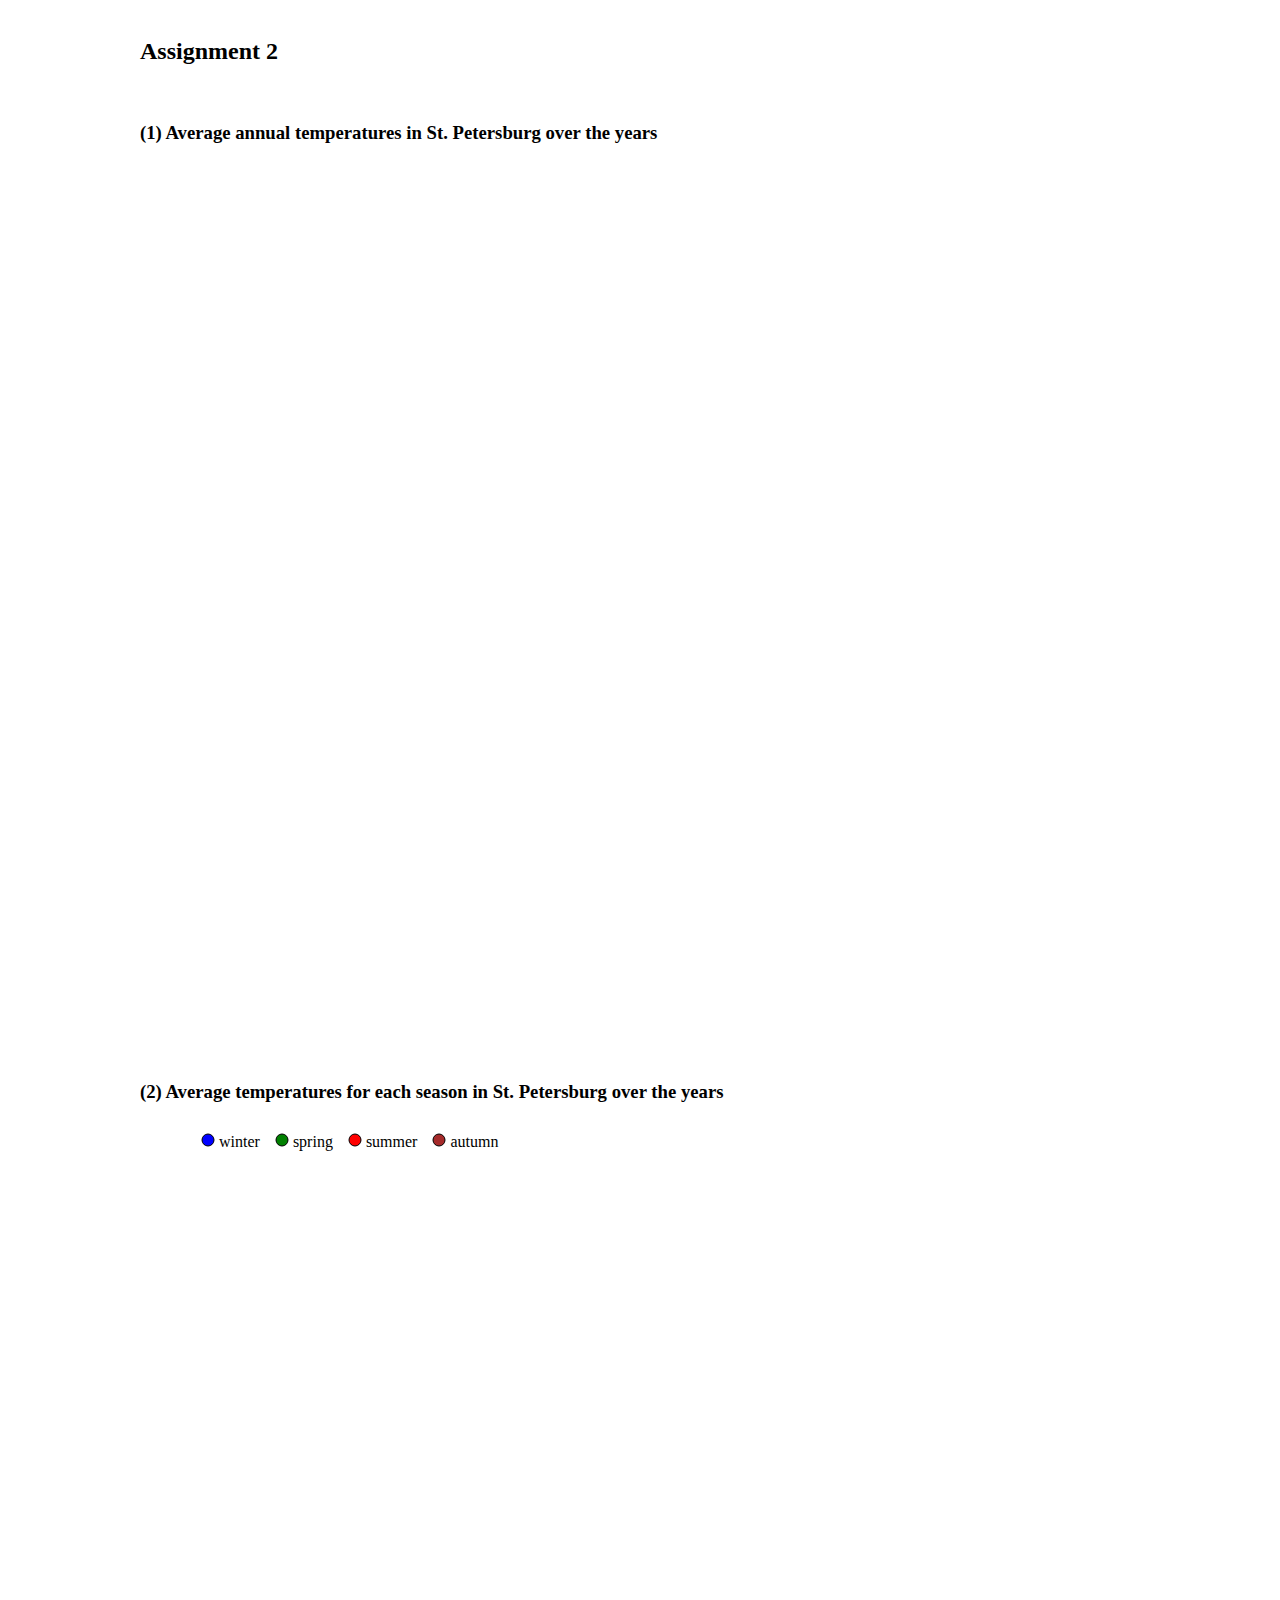
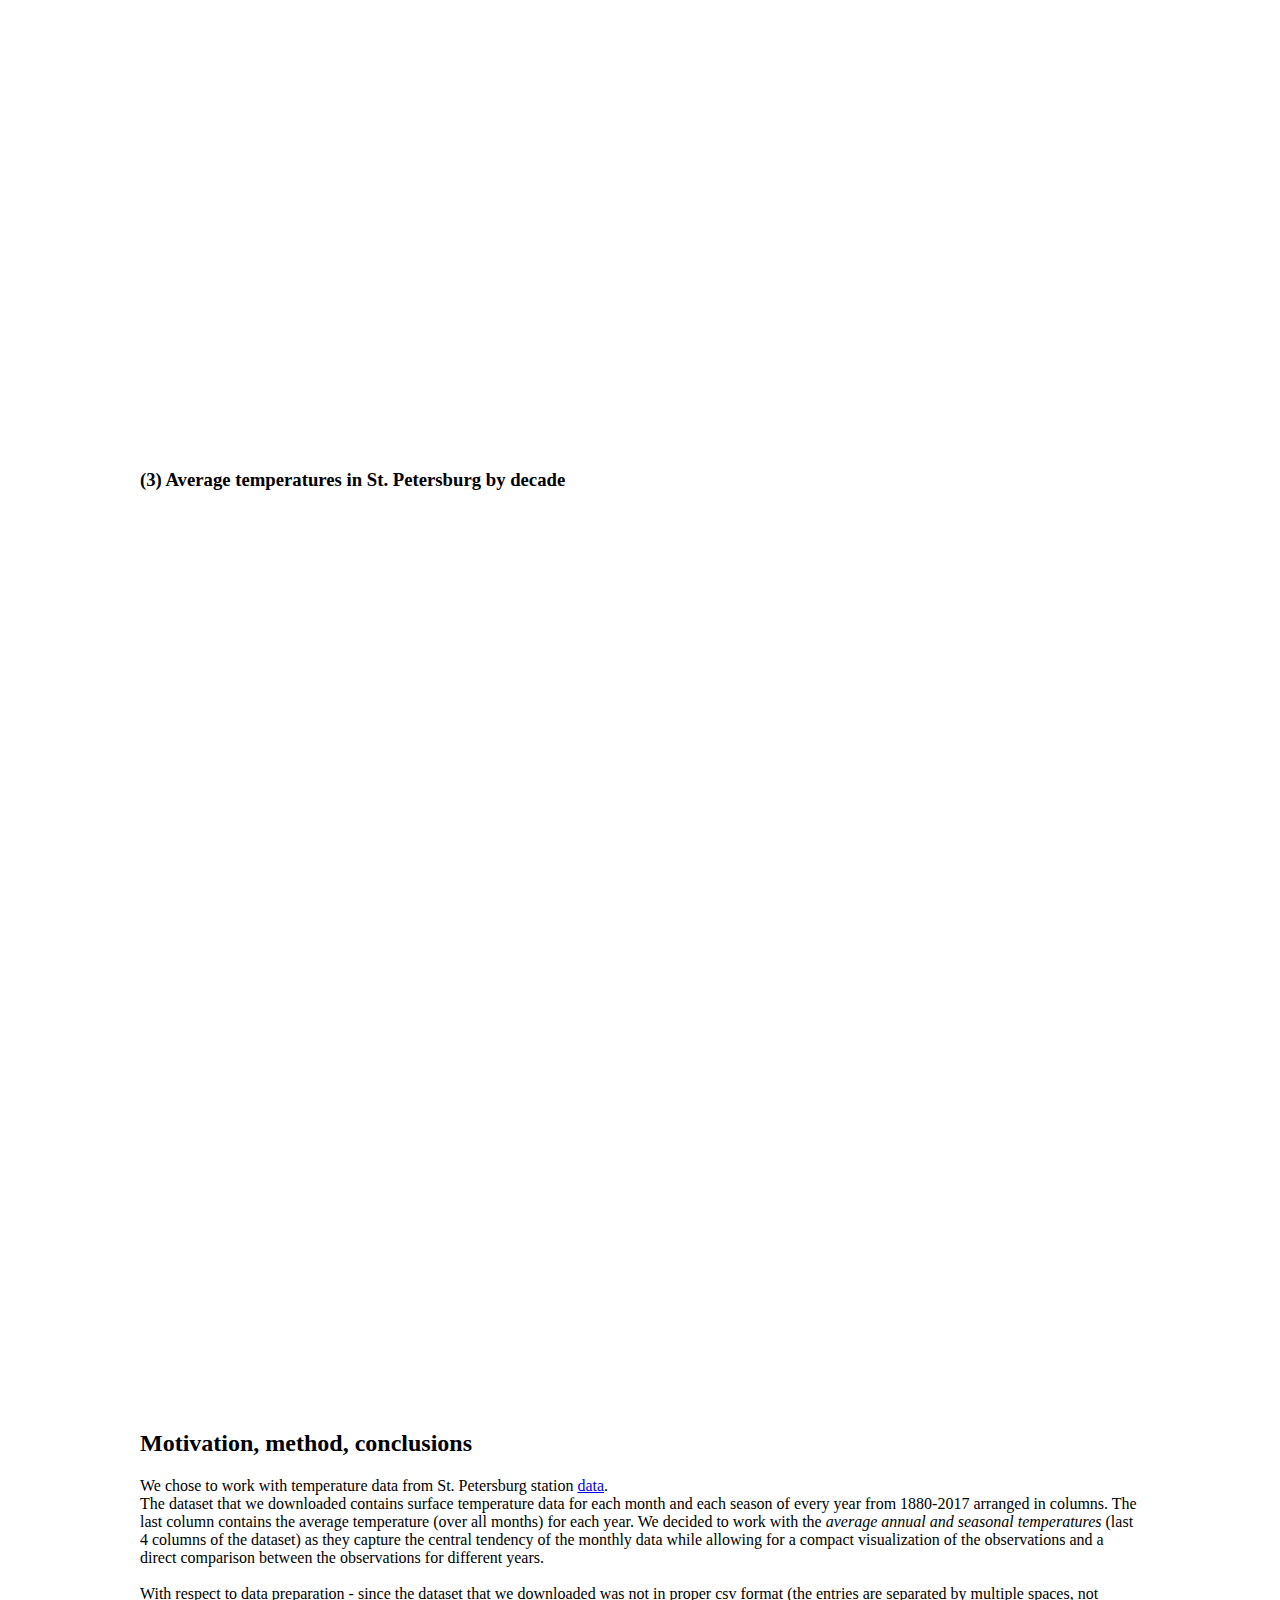
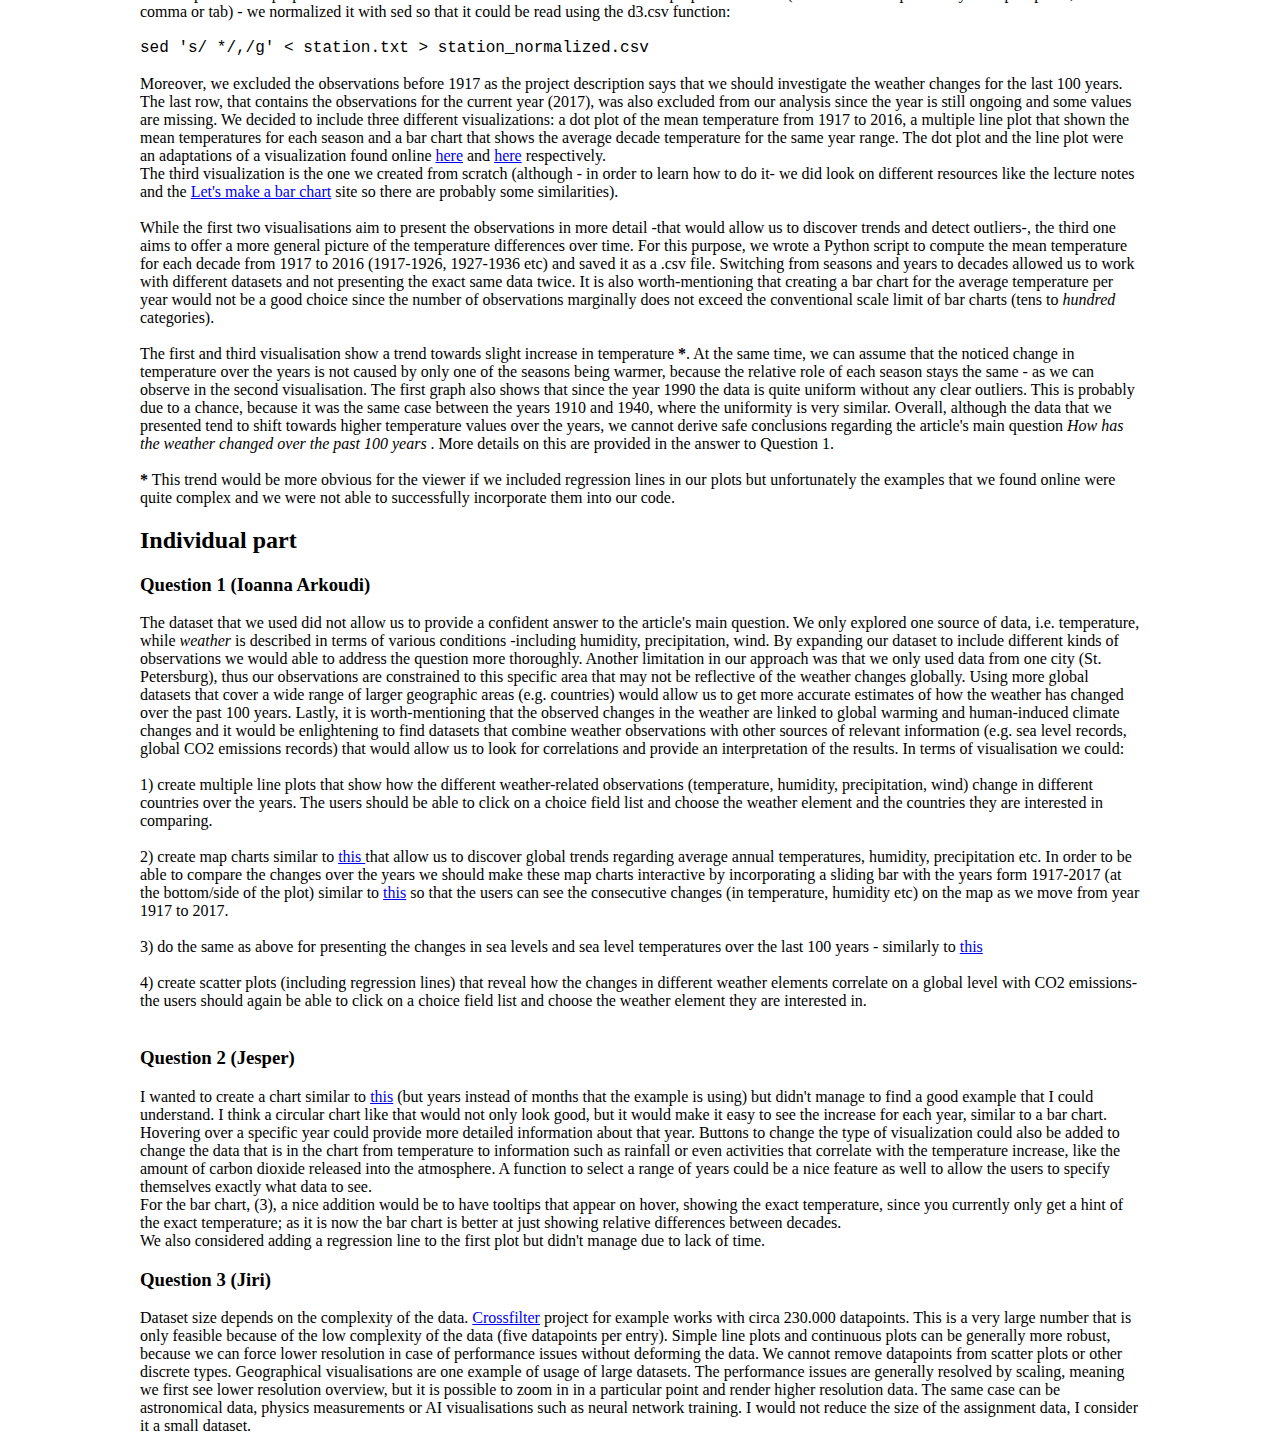
<file: assignment_2/index.html>
<html>

<head>
  <script src="https://d3js.org/d3.v4.min.js"></script>


  <script type="text/javascript" src="script.js"></script>


  <style>
  body{
    width:1000px;
    margin:auto;
    font-family:Georgia, serif;
  }

  .codeblock{
    font-family:"Courier New", Courier, monospace;
  }

  .bar{
    fill:#b3edef;
    stroke:black;
  }

  .bar:hover{
    stroke:black;
    fill:red;
  }

  .svgplot{
    width:100%;
    height:100%;
  }

  .d3-tip {
  line-height: 1;
  font-weight: bold;
  padding: 12px;
  background: rgba(0, 0, 0, 0.8);
  color: #fff;
  border-radius: 2px;
}


  .line {
    fill: none;
    stroke: steelblue;
    stroke-width: 2px;
  }

  .dot {
    stroke: black;
    fill: green;
  }

  .dot:hover{
    stroke: black;
    fill: blue;
  }

  .legend{
    margin-left:50px;
  }

  div.tooltip {
    position: absolute;
    text-align: center;
    width: 60px;
    height: 28px;
    padding: 2px;
    font: 12px sans-serif;
    background: lightsteelblue;
    border: 0px;
    border-radius: 8px;
    pointer-events: none;
  }


  </style>

</head>

<body>
<br>
<h2>Assignment 2</h2>
<br>

<h3>(1) Average annual temperatures in St. Petersburg over the years</h3>
<svg id="scatter" class="svgplot"></svg>

<h3>(2) Average temperatures for each season in St. Petersburg over the years </h3>
<div class="legend">
<svg height="25" width="25">
  <circle cx="18" cy="18" r="6" stroke="black"  fill="blue" />
</svg> winter
<svg height="25" width="25">
  <circle cx="18" cy="18" r="6" stroke="black"  fill="green" />
</svg> spring
<svg height="25" width="25">
  <circle cx="18" cy="18" r="6" stroke="black"  fill="red" />
</svg> summer
<svg height="25" width="25">
  <circle cx="18" cy="18" r="6" stroke="black"  fill="brown" />
</svg> autumn
</div>

<svg id="scatter2" class="svgplot"></svg>

<h3>(3) Average temperatures in St. Petersburg by decade</h3>
<svg id="barchart" class="svgplot"></svg>


<h2>Motivation, method, conclusions</h2>

We chose to work with temperature data from St. Petersburg station <a href="https://data.giss.nasa.gov/cgi-bin/gistemp/show_station.cgi?id=638260630000&dt=1&ds=14"> data</a>.<br> The
dataset that we downloaded contains surface temperature data for each month and each season of every year from 1880-2017 arranged in columns.
The last column contains the average temperature (over all months) for each year. We decided to work with the <i> average annual and seasonal temperatures</i>
(last 4 columns of the dataset) as they capture the central tendency of the monthly data while allowing for a compact visualization of the observations and a direct comparison
between the observations for different years.
<br><br>
With respect to data preparation - since the dataset that we downloaded was not in proper csv format (the entries are separated by multiple spaces, not comma or tab) -
we normalized it with sed so that it could be read using the d3.csv function:
<br><br>
<span class="codeblock">sed 's/  */,/g' < station.txt > station_normalized.csv</span>
<br><br>
Moreover, we excluded the observations before 1917 as the project description says that we should investigate the weather changes for the last 100 years. The last row, that contains the observations for the current year (2017), was also excluded from our analysis since the year is still ongoing and some values are missing. We decided to include three different visualizations: a dot plot of the mean temperature from 1917 to 2016, a multiple line plot that shown the mean temperatures for each season and a bar chart that shows the average decade temperature for the same year range.
The dot plot and the line plot were an adaptations of a visualization found online <a href= "https://bl.ocks.org/d3noob/257c360b3650b9f0a52dd8257d7a2d73"> here</a> and <a href="https://bl.ocks.org/d3noob/4db972df5d7efc7d611255d1cc6f3c4f"> here</a> respectively.<br>

The third visualization is the one we created from scratch (although - in order to learn how to
do it- we did look on different resources like the lecture notes and the <a href="https://bost.ocks.org/mike/bar/">
Let's make a bar chart</a> site so there are probably some similarities).
<br><br>
While the first two visualisations aim to present the observations in more detail -that would allow us to discover trends and detect outliers-, the third one aims to offer a more general picture of the temperature differences over time. For this purpose, we wrote a Python script to compute the mean temperature for each decade from 1917 to 2016 (1917-1926, 1927-1936 etc) and saved it as a .csv file.
Switching from seasons and years to decades allowed us to work with different datasets and not presenting the exact same data twice. It is also worth-mentioning that creating a bar chart for the average temperature per year would not be a good choice since the number of observations marginally does not exceed the conventional
scale limit of bar charts (tens to <i>hundred</i> categories).

<br><br>
The first and third visualisation show a trend towards slight increase in temperature <strong>*</strong>.
At the same time, we can assume that the noticed change in temperature over the years is not caused by only one of the seasons
being warmer, because the relative role of each season stays the same - as we can observe in the second visualisation. The first graph also shows that since the year 1990 the data
is quite uniform without any clear outliers. This is probably due to a chance, because it was the same case between the years 1910 and 1940, where the uniformity is very similar. Overall, although the data that we presented tend
to shift towards higher temperature values over the years, we cannot derive safe conclusions regarding the article's main question <i>How has the weather changed over the past 100 years</i> . More details on this
are provided in the answer to Question 1.
<br><br>
<strong>*</strong> This trend would be more obvious for the viewer if we included regression lines in our plots
but unfortunately the examples that we found online were quite complex and we were not able to successfully incorporate them into our code.



<h2>Individual part</h2>

<h3>Question 1 (Ioanna Arkoudi)</h3>
The dataset that we used did not allow us to provide a confident answer to the article's main  question.
We only explored one source of data, i.e. temperature, while <i>weather</i> is described in terms of various conditions -including humidity, precipitation, wind.
By expanding our dataset to include different kinds of observations we would able to address the question more thoroughly.
Another limitation in our approach was that we only used data from one city (St. Petersburg), thus our observations are constrained to this specific area that may not be reflective of the weather changes globally.
Using more global datasets that cover a wide range of larger geographic areas (e.g. countries) would allow us to get more accurate estimates of how the weather has changed over the past 100 years.
Lastly, it is worth-mentioning that the observed changes in the weather are linked to global warming and human-induced climate changes and it would be enlightening to find datasets that combine weather observations
with other sources of relevant information (e.g. sea level records, global CO2 emissions records) that would allow us to look for correlations and provide an interpretation of the results.
In terms of visualisation we could:
<br></br>
1) create multiple line plots that show how the different weather-related observations (temperature, humidity, precipitation, wind) change in different countries over the years. The users should be able
to click on a choice field list and choose the weather element and the countries they are interested in comparing.
<br></br>
2) create map charts similar to <a href="https://www.kaggle.io/svf/195335/062aeda1473b00ec4b8505d5133dfc2c/__results___files/figure-html/unnamed-chunk-7-1.png"> this </a> that allow us to discover global trends regarding
   average annual temperatures, humidity, precipitation etc. In order to be able to compare the changes over the years we should make these map charts interactive by incorporating a sliding bar with the years form 1917-2017
(at the bottom/side of the plot) similar to <a href="http://www.boxi35.org/wp-content/uploads/2014/06/Renewal-of-digital-slide-PSD-material.jpg"> this</a> so that the users can see the consecutive
changes (in temperature, humidity etc) on the map as we move from year 1917 to 2017.
<br></br>
3) do the same as above for presenting the changes in sea levels and sea level temperatures over the last 100 years - similarly to
<a href="https://www.epa.gov/sites/production/files/styles/large/public/2016-07/sea-surface-temp-figure2-2016.png"> this </a>
<br></br>
4) create scatter plots (including regression lines) that reveal how the changes in different weather elements correlate on a global level with CO2 emissions- the users should again
be able to click on a choice field list and choose the weather element they are interested in.
<br></br>


<h3>Question 2 (Jesper)</h3>
I wanted to create a chart similar to <a href="http://prcweb.co.uk/img/radial-bar-sample1.png">this</a>
(but years instead of months that the example is using) but didn't manage to find a good example that
I could understand. I think a circular chart like that would not only look good, but it would make it easy
to see the increase for each year, similar to a bar chart. Hovering over a specific year could provide more
detailed information about that year. Buttons to change the type of visualization could also be added to
change the data that is in the chart from temperature to information such as rainfall or even activities that
correlate with the temperature increase, like the amount of carbon dioxide released into the atmosphere.
A function to select a range of years could be a nice feature as well to allow the users to specify themselves
exactly what data to see. <br>
For the bar chart, (3), a nice addition would be to have tooltips that appear on hover, showing the exact
temperature, since you currently only get a hint of the exact temperature; as it is now the bar chart
is better at just showing relative differences between decades.<br>
We also considered adding a regression line to the first plot but didn't manage due to lack of time.

<h3>Question 3 (Jiri)</h3>
Dataset size depends on the complexity of the data. <a href="http://square.github.io/crossfilter/">Crossfilter</a> project
for example works with circa 230.000 datapoints. This is a very large number that is only feasible because of the low
complexity of the data (five datapoints per entry).

Simple line plots and continuous plots can be generally more robust,
because we can force lower resolution in case of performance issues without deforming the data. We cannot remove datapoints
from scatter plots or other discrete types.

Geographical visualisations are one example of usage of large datasets. The performance issues are generally resolved by scaling,
meaning we first see lower resolution overview, but it is possible to zoom in in a particular point and render higher resolution
data. The same case can be astronomical data, physics measurements or AI visualisations such as neural network training.

I would not reduce the size of the assignment data, I consider it a small dataset.

<h3></h3>

</aside>
</body>




</html>
</file>
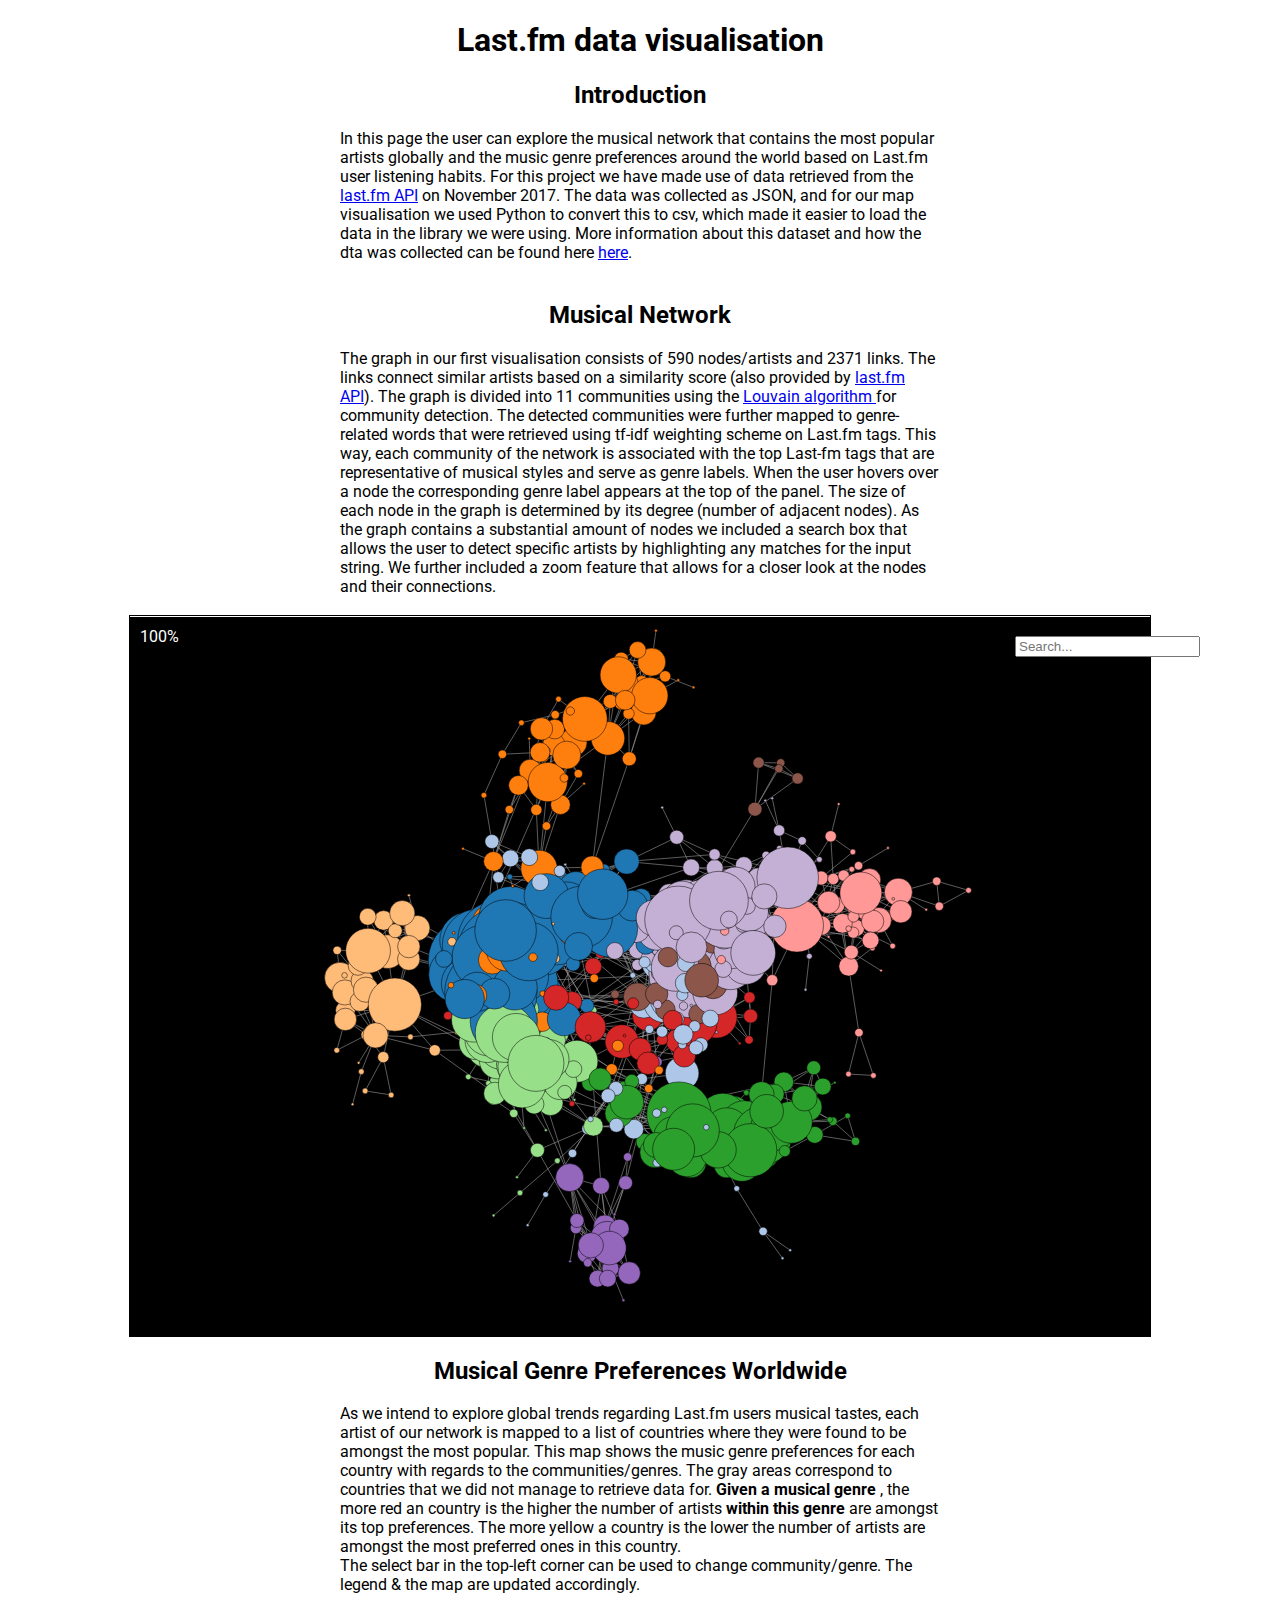
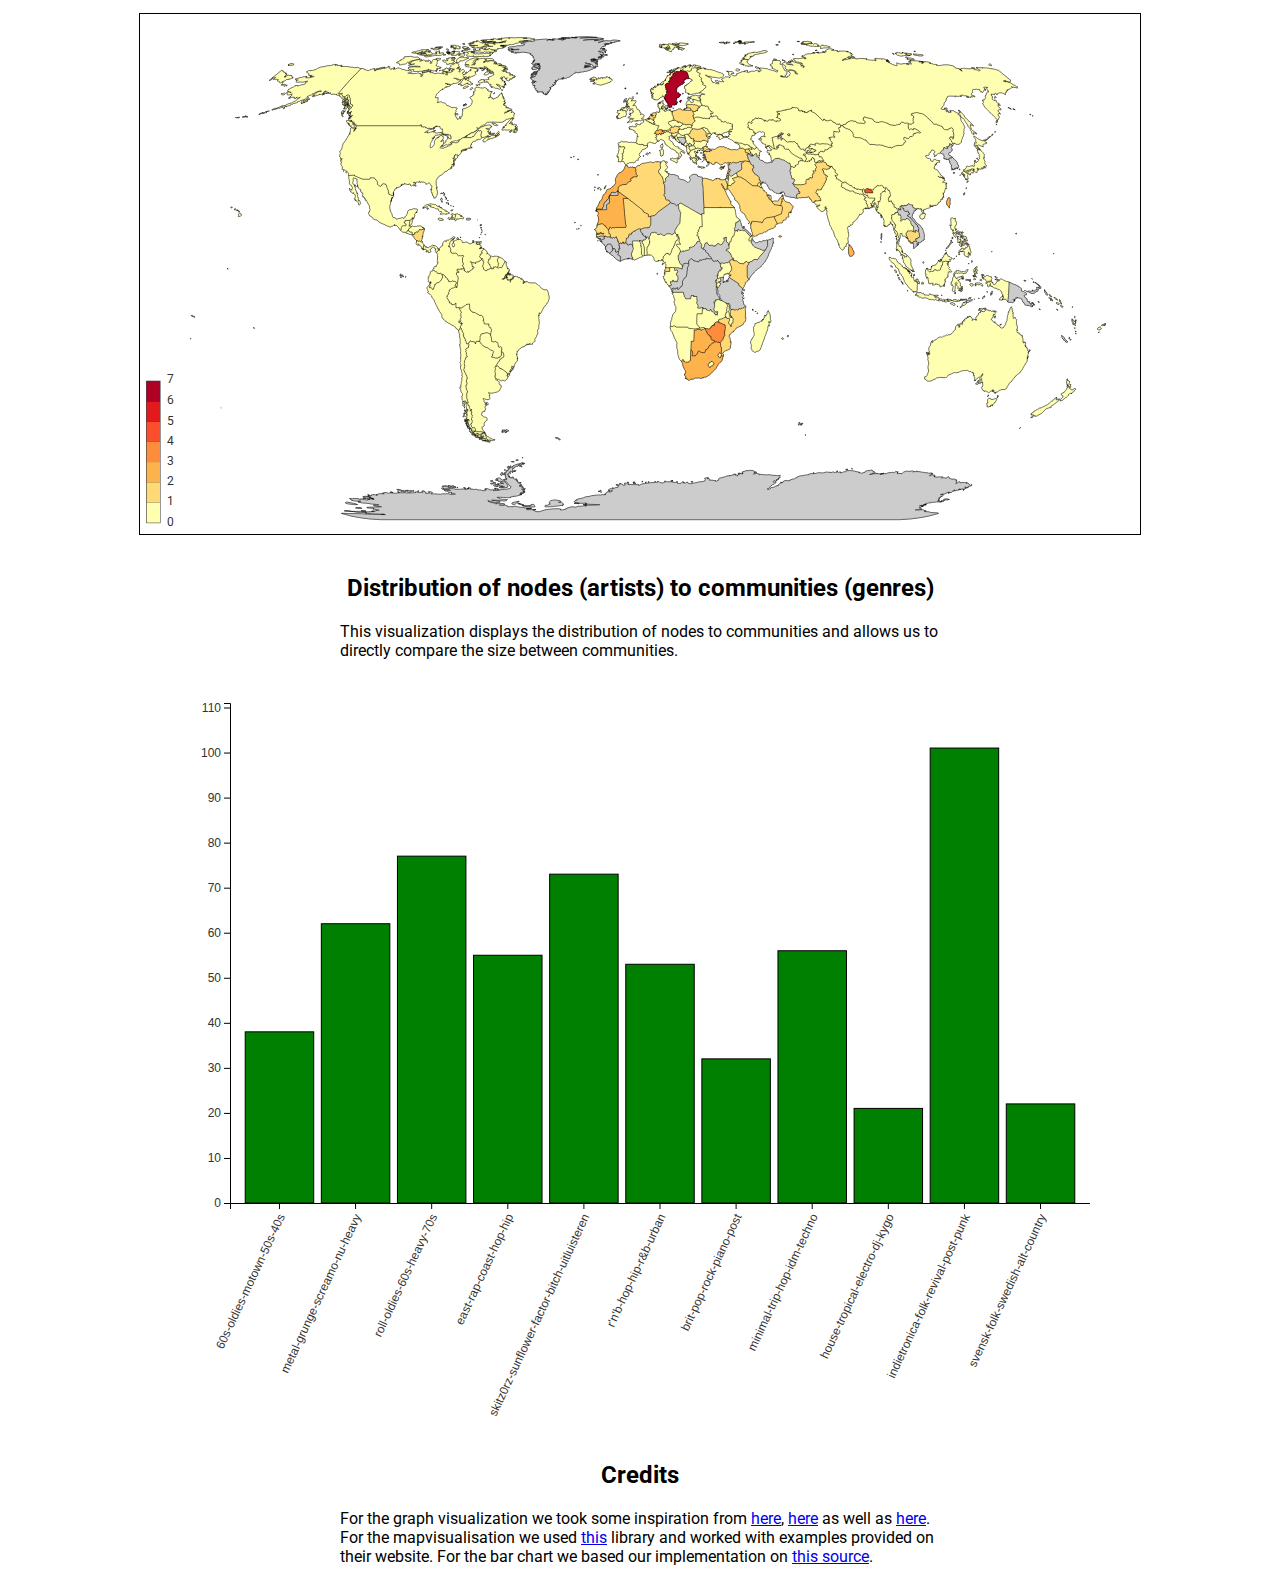
<file: Final-Project/index.html>
<!DOCTYPE html>
<meta charset="utf-8">


<html>
<head>
    <script src="resources/d3.v4.min.js"></script>
    <script src="resources/jquery-3.2.1.min.js"></script>
    <link href="resources/d3.geomap.css" rel="stylesheet">
    <script src="resources/d3.geomap.dependencies.min.js"></script>
    <script src="resources/d3.geomap.min.js"></script>
    <link href="https://fonts.googleapis.com/css?family=Roboto:100" rel="stylesheet">
</head>


<style>
.bar{
    fill:green;
    stroke:black;
}

.bar:hover{
    stroke:black;
    fill:red;
}
    #barchart_container{
      margin:auto;
      width:900px;
      height:auto;
    }

    #barchart{
        width:900px;
        height:720px;
    }

    .community_selector {
        margin-top: 10px;
        margin-left: 5px;
    }

    .main_container {
        width: 1220px;
        height: 600px;
    }

    .bands_container {
        width: 1020px;
        height: 720px;
        border: 1px solid black;
        margin:auto;
    }

    .map_container {
        height: 520px;
        width: 1000px;
        border: 1px solid black;
        margin: auto;
    }

    .links line {
        stroke: #999;
        stroke-opacity: 0.6;
    }

    .nodes circle {
        stroke: black;
        stroke-width: 0.5px;
    }

    .bands_svg{

    }

    .svgtext {
        font-family: "HelveticaNeue-Light", "Helvetica Neue Light", "Helvetica Neue", Helvetica, Arial, "Lucida Grande", sans-serif;
        pointer-events: none;
        font-size: 11px;
        color:black;
        text-shadow: 1px 1px white;
        pointer-events: none;

    }

    .zoomtext {
        font-family: "HelveticaNeue-Light", "Helvetica Neue Light", "Helvetica Neue", Helvetica, Arial, "Lucida Grande", sans-serif;
        position: absolute;
        top: 20px;
        left: 20px;
    }

    .nametext {
        font-family: "HelveticaNeue-Light", "Helvetica Neue Light", "Helvetica Neue", Helvetica, Arial, "Lucida Grande", sans-serif;
        position: absolute;
        top: 20px;
        left: 250px;
    }

    #communitytext {
        font-family: "HelveticaNeue-Light", "Helvetica Neue Light", "Helvetica Neue", Helvetica, Arial, "Lucida Grande", sans-serif;
        position: absolute;
        margin-left:2px;
        margin-top:-20px;
        font-weight: bold;
    }

    #search {
        font-family: "HelveticaNeue-Light", "Helvetica Neue Light", "Helvetica Neue", Helvetica, Arial, "Lucida Grande", sans-serif;
        position: absolute;
        top: 20px;
        left: 505px;
    }

    body {
        font-family: 'Roboto', sans-serif;
    }

    path:hover {
        fill: purple !important;
    }

    .path:hover:after {
        content: attr(data-tooltip);
    }

    select {
        border: none;
        height: 20px;
        outline: 1px inset black;
        outline-offset: -1px
        -webkit-appearance: none;
        -webkit-border-radius: 0px;
        background: rgba(255, 255, 255, 0.8);
        width: 200px;
        position: relative;
    }

    #tooltip {
        font-size: 14px;
        display: none;
        position: absolute;
        float: left;
        border: 1px solid blue;
        box-shadow: 1px 1px #888888;
        border-radius: 5px 5px 5px 5px;

        height: 55px;
        width: auto;
        background: rgba(223, 160, 110, .9);
        padding: 5px;
    }

    #tooltip-header {
        font-size: 17px;
    }

</style>

<body>
  <center>
    <h1>Last.fm data visualisation</h1>
  </center>

  <center><h2>Introduction</h2></center>
  <div style="width: 600px; margin:auto;">

      In this page the user can explore the musical network that contains the most popular artists globally and the music genre preferences around the world based on Last.fm user listening habits.
      For this project we have made use of data retrieved from the <a href="https://www.last.fm/api">last.fm API</a> on November 2017. The data was collected as JSON,  and for our map visualisation we used Python to convert this to csv,
      which made it easier to load the data in the library we were using. More information about this dataset and how the dta was collected can be found here <a href="http://nbviewer.jupyter.org/gist/FiammettaC/d0667244a6b1ab8b9f85513cced73026">here</a>.

  </div><br>
        <center><h2>Musical Network</h2></center>
        <div style="width: 600px; margin:auto;">
            The graph in our first visualisation consists of 590 nodes/artists and 2371 links. The links connect similar artists based on a similarity score (also provided by <a href="https://www.last.fm/api">last.fm API</a>). The graph is divided into 11 communities using the <a href="https://pypi.python.org/pypi/python-louvain">Louvain algorithm </a> for community detection. The detected communities were further mapped to genre-related words that were retrieved using tf-idf weighting scheme on Last.fm tags.
            This way, each community of the network is associated with the top Last-fm tags that are representative of musical styles and serve as genre labels. When the user hovers over a node the corresponding genre label appears at the top of the panel.
            The size of each node  in the graph is determined by its degree (number of adjacent nodes). As the graph contains a substantial amount of nodes we included a search box that allows the user to detect specific artists
            by highlighting any matches for the input string. We further included a zoom feature that allows for a closer look at the nodes and their connections.

        </div><br>
        <div class="bands_container">
            <input id="search" style="position:relative; margin-left:380px;" type="text" placeholder="Search..." onkeyup="search_node()">
            <p id="zoomtext" style="position: absolute; pointer-events: none; margin-left:10px; margin-top:-10px; color:white;">100%</p>
            <p id="nametext" style="position: absolute; margin-left: 250px; pointer-events: none color:white;"></p>
            <p id="communitytext" style="position: absolute; margin-left: 450px; pointer-events: none; color:white;"></p>
            <svg class="bands_svg" id="bands" style="width: 100%; height: 100%; margin-top:-20px; background-color:black;"></svg>
        </div>
        <center><h2>Musical Genre Preferences Worldwide</h2></center>
        <div style="width: 600px; margin:auto;">
            As we intend to explore global trends regarding Last.fm users musical tastes, each artist of our network is mapped to a list of countries where they were found to be amongst the most popular.
            This map shows the music genre preferences for each country with regards to the communities/genres. The gray areas correspond to countries that we did not manage to retrieve data for. <strong> Given a musical genre </strong>, the
            more red an country is the higher the number of artists <strong>within this genre</strong> are amongst its top preferences. The more yellow a country is the lower the number of
            artists  are amongst the most preferred ones in this country. <br>
          The select bar in the top-left corner can be used to change community/genre. The legend & the map are updated accordingly.
        </div><br>
        <div class="map_container">
            <svg id="map" style="width: 100%; height: 100%; margin:auto;">
                <foreignObject position attributes>
                    <html:select>
                        <select class="community_selector" id="community_select">
                            <option value="svensk-folk-swedish-alt-country">svensk-folk-swedish-alt-country</option>
                            <option value="brit-pop-rock-piano-post">brit-pop-rock-piano-post</option>
                            <option value="roll-oldies-60s-heavy-70s">roll-oldies-60s-heavy-70s</option>
                            <option value="60s-oldies-motown-50s-40s">60s-oldies-motown-50s-40s</option>
                            <option value="indietronica-folk-revival-post-punk">indietronica-folk-revival-post-punk</option>
                            <option value="r'n'b-hop-hip-r&b-urban">r'n'b-hop-hip-r&b-urban</option>
                            <option value="house-tropical-electro-dj-kygo">house-tropical-electro-dj-kygo</option>
                            <option value="east-rap-coast-hop-hip">east-rap-coast-hop-hip</option>
                            <option value="metal-grunge-screamo-nu-heavy">metal-grunge-screamo-nu-heavy</option>
                            <option value="skitz0rz-sunflower-factor-bitch-uitluisteren">
                                skitz0rz-sunflower-factor-bitch-uitluisteren
                            </option>
                            <option value="minimal-trip-hop-idm-techno">minimal-trip-hop-idm-techno</option>
                        </select></html:select>
                </foreignObject>
            </svg>
        </div>
        <br>
        <center><h2>Distribution of nodes (artists) to communities (genres)</h2></center>
        <div style="width: 600px; margin:auto;">
          This visualization displays the distribution of nodes to communities and allows us to directly compare the size between communities.
        </div><br><br>
        <div id="barchart_container">
        <svg id="barchart"></svg>
      </div>
        <br>
        <center><h2>Credits</h2></center>
        <div style="width: 600px; margin:auto;">
          For the graph visualization we took some inspiration from <a href="https://bl.ocks.org/vasturiano/f59675656258d3f490e9faa40828c0e7">
          here</a>, <a href="https://bl.ocks.org/mbostock/3680957">here</a> as well as <a href="https://bl.ocks.org/mbostock/1667139"> here</a>.<br>
          For the mapvisualisation we used <a href="https://d3-geomap.github.io/">this</a> library and worked with examples provided on their website. For the bar chart we based our implementation on <a href="https://bost.ocks.org/mike/bar/">this source</a>.
        </div><br>
    <div id="tooltip">
        <span id="tooltip-header"></span>
    </div>

</body>




<script src="resources/d3.v4.min.js"></script>
<script src="resources/jquery-3.2.1.min.js"></script>

<script src="bands.js" type="text/javascript"></script>
<script src="map.js" type="text/javascript"></script>
<script>
d3.select(window).on('load', init);

function init() {
    var margin = {top: 5, right: 0, bottom: 5, left: 40},
        width = 860;
    var height = 500;


    var y = d3.scaleLinear().range([height, 0]);
    var x = d3.scaleBand().range([0, width]);

    var xAxis = d3.axisBottom(x);
    var yAxis = d3.axisLeft(y);

    var svg = d3.select("#barchart")
        .append("g")
        .attr("width", width)
        .attr("height", height)
        .attr("transform", "translate(" + margin.left + "," + margin.top + ")");

    d3.csv("barchart.csv", function(data) {



        x.domain(data.map(function(d) { return d.community; }))
            .paddingInner(0.1)
            .paddingOuter(0.2);
        y.domain([0, d3.max(data, function(d) { return +d.n_artists; }) + 10]);

        svg.append("g")
            .attr("transform", "translate(0," + height + ")")
            .call(d3.axisBottom(x).ticks(10))
            .selectAll("text")
            .style("text-anchor", "end")
            .attr("dx", "-.8em")
            .attr("dy", ".15em")
            .attr("transform", "rotate(-65)");

        svg.append("g")
            .call(yAxis)

        svg.selectAll(".bar")
            .data(data)
            .enter().append("rect")
            .attr("class", "bar")
            .attr("data-mean", function(d) { return d.n_artists; })
            .attr("x", function(d) { return x(d.community); })
            .attr("width", x.bandwidth())
            .attr("y", function(d) { return y(d.n_artists); })
            .attr("height", function(d) { return height - y(d.n_artists); })

    });
}
</script>

</html>
</file>
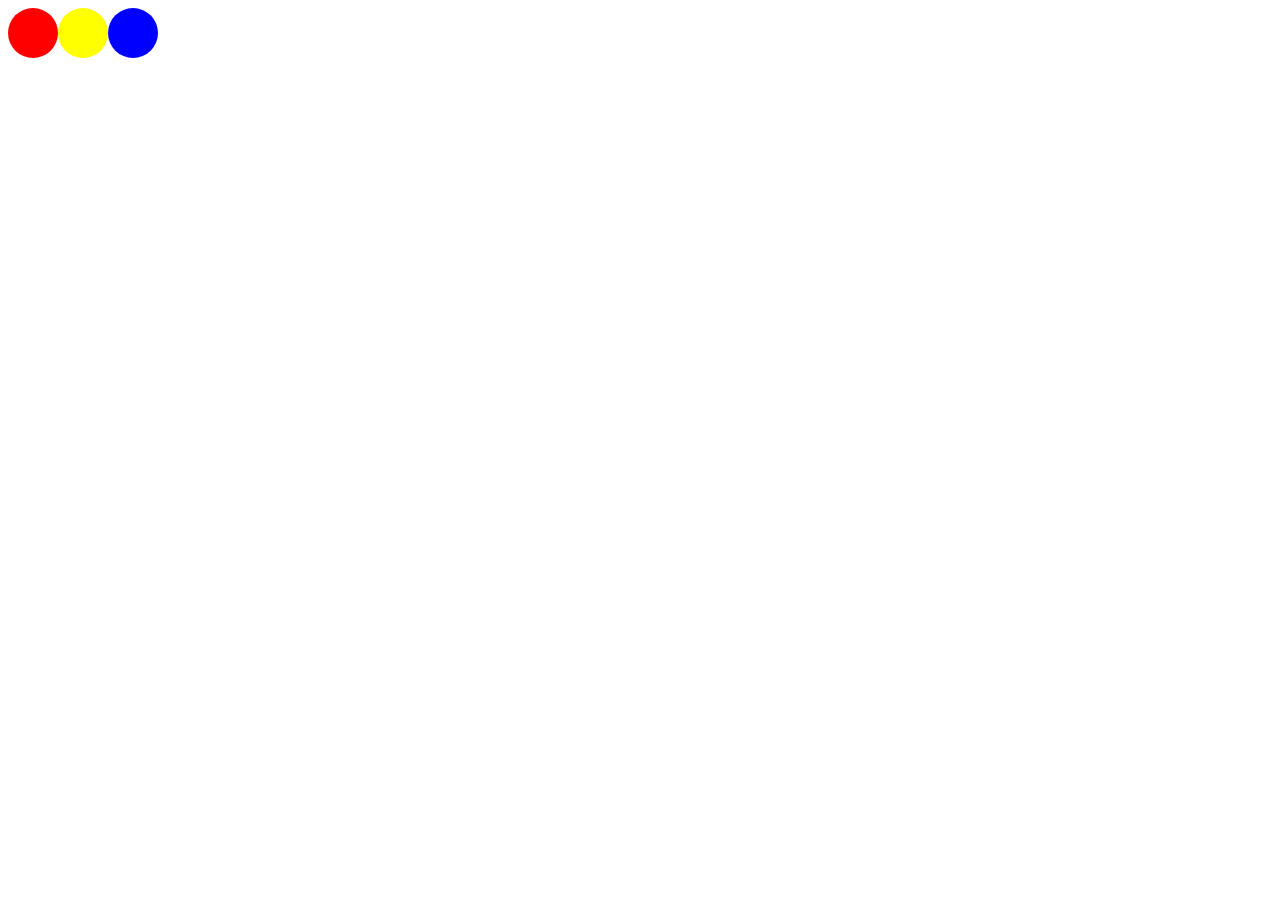
<file: circles_challenge.html>
<!DOCTYPE html>
<html lang="en">
<head>

    <title>Title</title>

    <style type="text/css">
    .circle {

        width: 50px;
        height: 50px;
        border-radius: 25px;
        float: left;
    }
    .red{
        background-color: red;

    }

    .yellow{

        background-color: yellow;
    }

    .blue{

        background-color: blue;

    }

</style>
</head>
<body>
<div class="circle red" id="red_c"> </div>
<div class="circle yellow" id="yellow_c"> </div>
<div class="circle blue" id="blue_c"> </div>

<script type="text/javascript">
    document.getElementById("red_c").onclick=function(){

        document.getElementById("red_c").style.display="none";
    }

</script>

</body>
</html>
</file>
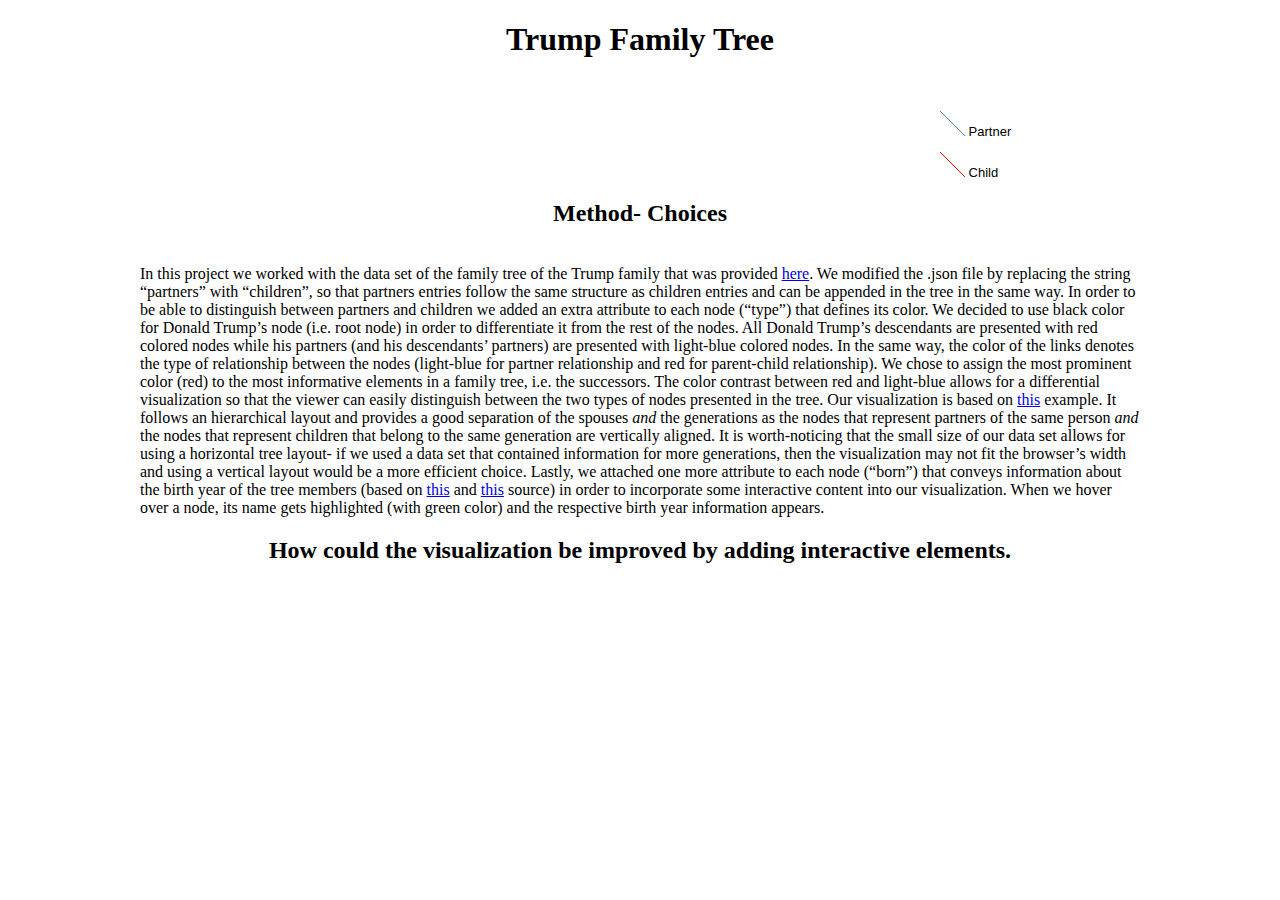
<file: assignment_3/index2.html>
<!DOCTYPE html>
<html lang="en">
<head>
    <meta charset="utf-8">

    <title>Trump Family RT</title>

    <style>

        body{
            width:1000px;
            margin:auto;
            font-family:Georgia, serif;
        }

        .node circle {
            fill: #fff;
            stroke: steelblue;
            stroke-width: 3px;
        }

        .node text { font: 12px sans-serif; }

        .link {
            fill: none;
            stroke: #ccc;
            stroke-width: 2px;
        }

        .title {
            text-align: center;
        }

        .legend{
            margin-left:800px;
        }

        .labels{
            font: 13px sans-serif;
        }
    </style>

</head>

<body>

<h1 class="title">Trump Family Tree</h1>
<br>
<div class="legend">
    <p class="labels"> <svg height="25" width="25">
        <line x1="0" y1="0" x2="200" y2="200" stroke="steelblue"/>
    </svg> Partner
        </p>
    <p class="labels"> <svg height="25" width="25">
        <line x1="0" y1="0" x2="200" y2="200" stroke="red" />
    </svg> Child

        </p>

</div>

<!-- load the d3.js library -->
<script src="https://d3js.org/d3.v3.min.js"></script>

<script>

    var treeData = [
        {
            "name": "Donald Trump",
            'born': '1946',
            "type": 'black',
            "children": [
                {
                    "name": 'Ivana Trump',
                    'born': '1949',
                    "type": 'steelblue',
                    "children": [
                        {
                            "name": "Donald Trump Jr.",
                            'born': '1977',
                            "type": 'red',
                            "children": [
                                {
                                    "name": "Vanessa Trump",
                                    'born': '1977',
                                    "type": 'steelblue',
                                    "children": [
                                        {
                                            "name": "Kai Madison",
                                            'born': '2008',
                                            "type": 'red',
                                        },
                                        {
                                            "name": "Donald III",
                                            'born': '2009',
                                            "type": 'red',
                                        },
                                        {
                                            "name": "Chloe Sophia",
                                            'born': '2005',
                                            "type": 'red',
                                        },
                                        {
                                            "name": "Tristan Milos",
                                            'born': '2012',
                                            "type": 'red',
                                        },
                                        {
                                            "name": "Spencer Frederick",
                                            'born': '2013',
                                            "type": 'red',
                                        }
                                    ]
                                }
                            ]
                        },
                        {
                            "name": "Ivanka Trump",
                            'born': '1981',
                            "type": 'red',
                            "children": [
                                {
                                    "name": "Jared Kushner",
                                    'born': '1982',
                                    "type": 'steelblue',
                                    "children": [
                                        {
                                            "name": "Arabella Rose",
                                            'born': '2012',
                                            "type": 'red',
                                        },
                                        {
                                            "name": "Joseph Frederick",
                                            'born': '2014',
                                            "type": 'red',
                                        },
                                        {
                                            "name": "Theodore James",
                                            'born': '2016',
                                            "type": 'red',
                                        }
                                    ]

                                }
                            ]
                        },
                        {
                            "name": "Eric Trump",
                            'born': '1984',
                            "type": 'red',
                            "children": [
                                {
                                    "name": "Lara Yunaska",
                                    'born': '1982',
                                    "type": 'steelblue',
                                }
                            ]
                        }
                    ]
                },
                {
                    "name": "Marla Maples",
                    'born': '1963',
                    "type": 'steelblue',
                    "children": [
                        {
                            "name": "Tiffany Trump",
                            'born': '1993',
                            "type": 'red',
                        }
                    ]
                },
                {
                    "name": "Melanie Trump",
                    'born': '1970',
                    "type": 'steelblue',
                    "children": [
                        {
                            "name": "Baron Trump",
                            'born': '2006',
                            "type": 'red',
                        }
                    ]
                }
            ]
        },
    ];

    // ************** Generate the tree diagram  *****************
    var margin = {top: 20, right: 120, bottom: 20, left: 120},
        width = 960 - margin.right - margin.left,
        height = 500 - margin.top - margin.bottom;

    var i = 0;

    var tree = d3.layout.tree()
        .size([height, width]);

    var diagonal = d3.svg.diagonal()
        .projection(function(d) { return [d.y, d.x]; });

    var svg = d3.select("body").append("svg")
        .attr("width", width + margin.right + margin.left)
        .attr("height", height + margin.top + margin.bottom)
        .append("g")
        .attr("transform", "translate(" + margin.left + "," + margin.top + ")");

    root = treeData[0];

    update(root);

    function update(source) {

        // Compute the new tree layout.
        var nodes = tree.nodes(source).reverse(),
            links = tree.links(nodes);

        // Normalize for fixed-depth.
        nodes.forEach(function(d) { d.y = d.depth * 160; });

        // Declare the nodes.
        var node = svg.selectAll("g.node")
            .data(nodes, function(d) { return d.id || (d.id = ++i); });

        // Enter the nodes.
        var nodeEnter = node.enter().append("g")
            .attr("class", "node")
            .attr("transform", function(d) {
                return "translate(" + d.y + "," + d.x + ")"; })
            .on("mouseover", function(d) {
                var g = d3.select(this)//the node
                    .style("fill", "green");
                // The class is used to remove the additional text later
                var info = g.append('text')
                    .classed('info', true)
                    .attr('x', function(d) { return d.children || d._children ? 0 : 110; })
                    .attr('y', function(d) { return d.children || d._children ? -30 : 0; })
                    .attr('text-anchor', function(d) { return d.children || d._children ? "middle" : "start"; })
                    .text('Birth: '+ d.born);
            })
            .on("mouseout", function() {
                // Remove the info text on mouse out.
                d3.select(this)//the node
                    .style("fill", "black");
                d3.select(this).select('text.info').remove();
            });

        nodeEnter.append("circle")
            .attr("r", 10)
            .style("stroke", function(d){ return d.type })
            .style("fill", "#fff");

        nodeEnter.append("text")
            .attr("x", function(d) {
                return d.children || d._children ? 0 : 13; })
            .attr("y", function(d) {
                return d.children || d._children ? -20 : 0;
            })
            .attr("dy", ".35em")
            .attr("text-anchor", function(d) {
                return d.children || d._children ? "middle" : "start";
            })
            .text(function(d) { return d.name; })
            .style("fill-opacity", 1);

        // Declare the links.
        var link = svg.selectAll("path.link")
            .data(links, function(d) { return d.target.id; });

        // Enter the links.
        link.enter().insert("path", "g")
            .attr("class", "link")
            .style("stroke", function(d) { return d.target.type; })
            .attr("d", diagonal);

    }

</script>

<h2 class="title">Method- Choices</h2>
<br>
In this project we worked with the data set of the family tree of the Trump family that was provided <a href= "https://wouterboomsma.github.io/ide2017/week49/trump_family.json"> here</a>.
We modified the .json file by replacing the string “partners” with “children”, so that partners entries follow the same structure as children entries and can be appended in the tree in the same way.
In order to be able to distinguish between partners and children we added an extra attribute to each node (“type”)  that defines its color.
We decided to use black color for Donald Trump’s node (i.e. root node) in order to differentiate it from the rest of the nodes.
All Donald Trump’s descendants are presented with red colored nodes while his partners (and his descendants’ partners) are presented with light-blue colored nodes.
In the same way, the color of the links denotes the type of relationship between the nodes (light-blue for partner relationship and red for parent-child relationship).
We chose to assign the most prominent color (red) to the most informative elements in a family tree, i.e. the successors.
The color contrast between red and light-blue allows for a differential visualization so that the viewer can easily distinguish between the two types of nodes presented in the tree.
Our visualization is based on <a href="http://www.d3noob.org/2014/01/tree-diagrams-in-d3js_11.html">this</a> example. It follows an hierarchical layout and  provides a good separation of
the spouses <i>and</i> the generations as the nodes that represent partners of the same person <i>and</i> the nodes that represent children that belong to the same generation are vertically aligned.
It is worth-noticing that the small size of our data set allows for using a horizontal tree layout- if we used a data set that contained information
for more generations, then the visualization may not fit the browser’s width and using a vertical layout would be a more efficient choice.
Lastly, we attached one more attribute to each node (“born”) that conveys information about the birth year of the tree members
(based on <a href="http://static4.businessinsider.com/image/55d62d649dd7cc1a008b4cd3-1200-1749/bi-graphics_donald-trump-family-tree.png">this</a> and
<a href="https://www.aol.com/article/news/2017/03/20/how-many-grandkids-does-president-trump-have-look-at-next-generation/21903551/"> this</a> source) in order
to incorporate some interactive content into our visualization. When we hover over a node, its name gets highlighted (with green color) and the respective birth year information appears.

<h2 class="title">How could the visualization be improved by adding interactive elements.</h2>

</body>
</html>
</file>
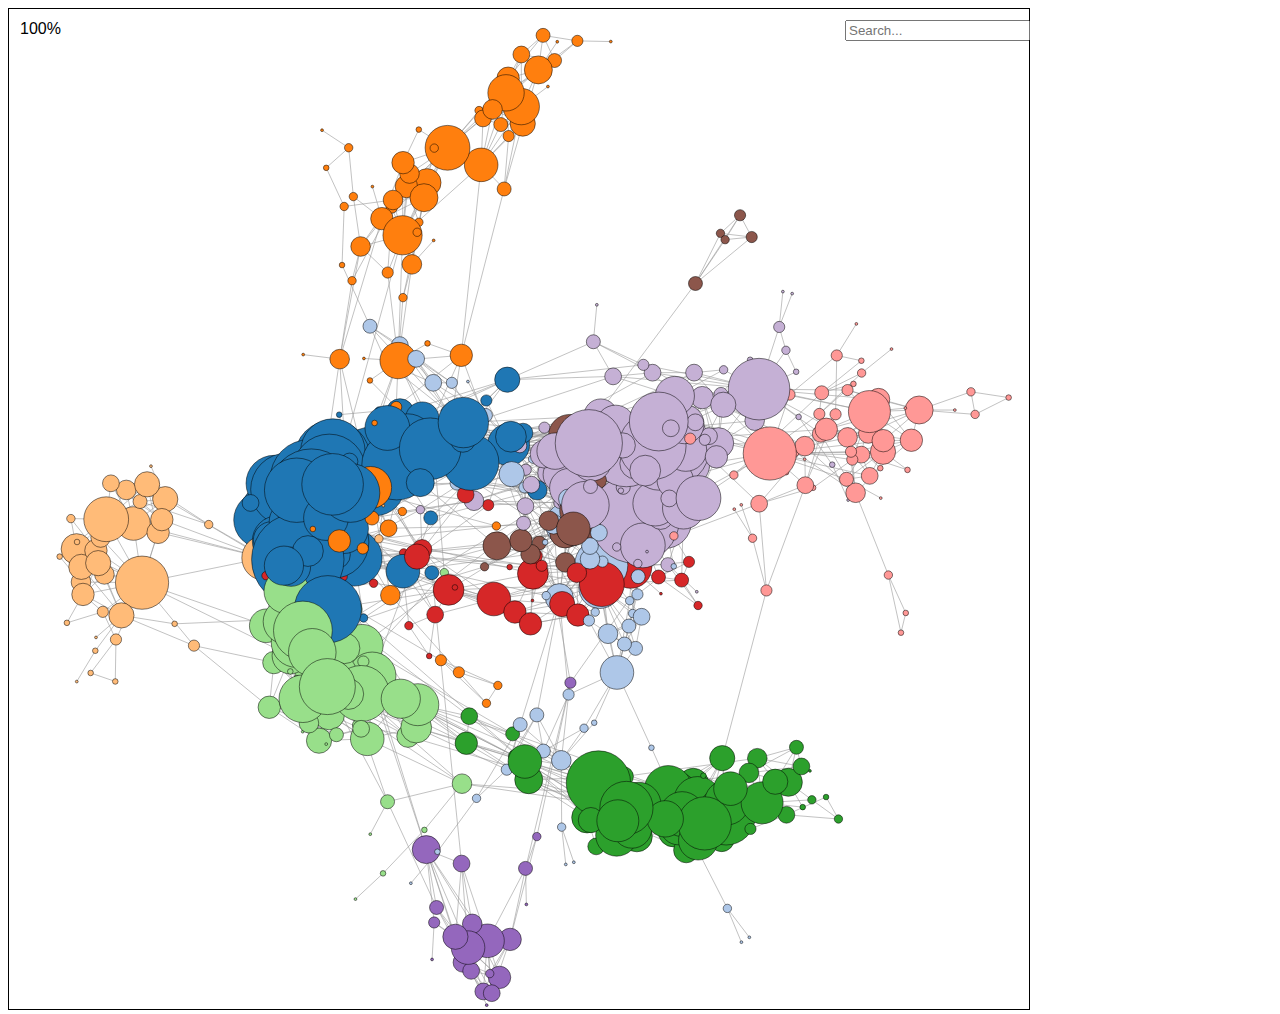
<file: Final-Project/bands.html>
<!DOCTYPE html>
<meta charset="utf-8">
<style>

    .links line {
        stroke: #999;
        stroke-opacity: 0.6;
    }

    .nodes circle {
        stroke: black;
        stroke-width: 0.5px;
    }

    .svgtext {
        font-family: "HelveticaNeue-Light", "Helvetica Neue Light", "Helvetica Neue", Helvetica, Arial, "Lucida Grande", sans-serif;
        pointer-events: none;
    }

    #zoomtext {
        font-family: "HelveticaNeue-Light", "Helvetica Neue Light", "Helvetica Neue", Helvetica, Arial, "Lucida Grande", sans-serif;
        position: absolute;
        top: 20px;
        left: 20px;
    }

    #nametext {
        font-family: "HelveticaNeue-Light", "Helvetica Neue Light", "Helvetica Neue", Helvetica, Arial, "Lucida Grande", sans-serif;
        position: absolute;
        top: 20px;
        left: 250px;
    }

    #search {
        font-family: "HelveticaNeue-Light", "Helvetica Neue Light", "Helvetica Neue", Helvetica, Arial, "Lucida Grande", sans-serif;
        position: absolute;
        top: 20px;
        left: 845px;
    }

</style>
<div class="svg_container" style="width:960px; height:900px;">
    <input id="search" type="text" placeholder="Search..." onkeyup="search_node()">
    <svg width="1020" height="1000" style="border:1px solid black;"></svg>
</div>
<script src="resources/d3.v4.min.js"></script>
<script src="resources/jquery-3.2.1.min.js"></script>

<script>

    const FOCUS_SIZE = 5;

    var highlighted = new Set();

    function defocus(node, hidden=false){
        name = node.attr("text");

        if(highlighted.has(name)) {
            size = node.attr("r");
            node.attr("r", size / FOCUS_SIZE);
            highlighted.delete(name)
        }

        node.style("stroke-opacity", hidden ? 0.05 : 1);
        node.style("fill-opacity", hidden ? 0.05 : 1);
    }

    function focus(node){
        name = node.attr("text");

        if(!highlighted.has(name)) {
            size = node.attr("r");
            node.attr("r", (size * FOCUS_SIZE));

            highlighted.add(name)
        }

        var svg = d3.select("svg");

        svg.append('text')
            .attr('class', 'svgtext')
            .attr('x', node.attr('cx'))
            .attr('y', node.attr('cy'))
            .text(node.attr('text'));

        node.style("stroke-opacity", 1);
        node.style("fill-opacity", 1);
    }

    function search_node() {

        search_query = $("#search").val();



        var nodes = d3.selectAll('circle').each(function (d) {
            current = d3.select(this);
            name = current.attr('text');

            if (search_query.length > 2) {
                if (name.toLowerCase().includes(search_query.toLowerCase())) {
                    focus(current);
                } else {
                    defocus(current, true);
                }

            } else {
                defocus(current);
                d3.select("svg").selectAll("text").remove();
            }

        })

        if (search_query.length > 2) {
            var links = d3.selectAll('line').each(function (d) {
                link = d3.select(this)
                link.style("stroke-opacity", 0.1);
            });
        }

        else{
            var links = d3.selectAll('line').each(function (d) {
                link = d3.select(this)
                link.style("stroke-opacity", 0.6);
            });
        }

    }

    var color = d3.scaleOrdinal(d3.schemeCategory20);


    d3.json("Json_Graph.json", function (error, graph) {
        if (error) throw error;
        var svg = d3.select("svg")
                .call(d3.zoom()
                    .scaleExtent([1, 10])
                    .on("zoom", zoom)),
            width = +svg.attr("width"),
            height = +svg.attr("height");

        d3.select('.svg_container').append('text')
            .attr('id', 'zoomtext')
            .text('100%');

        d3.select('.svg_container').append('text')
            .attr('id', 'nametext')
            .text('');

        var simulation = d3.forceSimulation(graph.nodes)
            .force("link", d3.forceLink().id(function (d) {
                return d.id;
            }).distance(30))
            .force("charge", d3.forceManyBody().strength(-5))
            .force("center", d3.forceCenter(width / 2, (height + 60) / 2))
            .stop();

        simulation.force("link")
            .links(graph.links);

        for (var i = 0; i < 300; ++i) simulation.tick();

        var link = svg.append("g")
            .attr("class", "links")
            .selectAll("line")
            .data(graph.links)
            .enter().append("line")

            .attr("x1", function (d) {
                return d.source.x;
            })
            .attr("y1", function (d) {
                return d.source.y;
            })
            .attr("x2", function (d) {
                return d.target.x;
            })
            .attr("y2", function (d) {
                return d.target.y;
            })
            .attr("stroke-width", function (d) {
                return Math.sqrt(d.value);
            });

        var node = svg.append("g")

            .attr("class", "nodes")
            .selectAll("circle")
            .data(graph.nodes)
            .enter().append("circle")
            .attr('text', function (d) {
                return d.id;
            }).style("stroke", "black")
            .on("mouseover", mouseOver(0.05))
            .on("mouseout", mouseOut)
            .attr("r", function (d) {
                return d['node degree'];
            })

            .attr("cx", function (d) {
                return d.x;
            })
            .attr("cy", function (d) {
                return d.y;
            })
            .attr("r", function (d) {
                return d['node degree'] * 1.4;
            })
            .attr("fill", function (d) {
                return color(d.community);
            })
            .attr('stroke-width', 20)
            .call(d3.drag()
                .on("start", dragstarted)
                .on("drag", dragged)
                .on("end", dragended));


        function zoom() {
            d3.select("svg").selectAll("text").remove();
            var zoom_value = d3.event.transform.k * 100;
            formatDecimal = d3.format(".0f")
            d3.select('#zoomtext').text(formatDecimal(zoom_value) + '%');

            translation = [d3.event.transform.x, d3.event.transform.y]
            scaleFactor = d3.event.transform.k
            tick(); //update positions
            search_node(); //update search
        }

        function tick() {
            link.attr("x1", function (d) {
                return translation[0] + scaleFactor * d.source.x;
            })
                .attr("y1", function (d) {
                    return translation[1] + scaleFactor * d.source.y;
                })
                .attr("x2", function (d) {
                    return translation[0] + scaleFactor * d.target.x;
                })
                .attr("y2", function (d) {
                    return translation[1] + scaleFactor * d.target.y;
                });

            node.attr("cx", function (d) {

                return translation[0] + scaleFactor * d.x;
            })
                .attr("cy", function (d) {
                    return translation[1] + scaleFactor * d.y;
                });
        }

        function dragstarted(d) {
            if (!d3.event.active) simulation.alphaTarget(0.3).restart();
            d.fx = d.x;
            d.fy = d.y;
        }

        function dragged(d) {
            d.fx = d3.event.x;
            d.fy = d3.event.y;
        }

        function dragended(d) {
            if (!d3.event.active) simulation.alphaTarget(0);
            d.fx = null;
            d.fy = null;
        }

        var linkedByIndex = {};
        graph.links.forEach(function (d) {
            linkedByIndex[d.source.index + "," + d.target.index] = 1;
        });

        // check the dictionary to see if nodes are linked
        function isConnected(a, b) {
            return linkedByIndex[a.index + "," + b.index] || linkedByIndex[b.index + "," + a.index] || a.index == b.index;
        }


        // fade nodes on hover
        function mouseOver(opacity) {

            return function (d) {

                node_on_mouse = d3.selectAll("circle").filter(function(n) { return n.id === d.id; });
                d3.select('#nametext').text(node_on_mouse.attr('text'));

                // check all other nodes to see if they're connected
                // to this one. if so, keep the opacity at 1, otherwise
                // fade
                node.style("stroke-opacity", function (o) {
                    thisOpacity = isConnected(d, o) ? 1 : opacity;
                    text = d3.select(this).attr('text');

                    if (thisOpacity === 1 && !highlighted.has(text)) {
                        svg.append('text')
                            .attr('class', 'svgtext')
                            .attr('x', +d3.select(this).attr('cx') + +d3.select(this).attr('r') + 10)
                            .attr('y', +d3.select(this).attr('cy') + (+d3.select(this).attr('r') / 2))
                            .text(text);
                    }
                    return thisOpacity;
                });
                node.style("fill-opacity", function (o) {
                    text = d3.select(this).attr('text');
                    highlight = highlighted.has(text);
                    thisOpacity = isConnected(d, o) || highlight ? 1 : opacity;
                    return thisOpacity;
                });
                // also style link accordingly
                link.style("stroke-opacity", function (o) {
                    return o.source === d || o.target === d ? 1 : opacity;
                });
                link.style("stroke", function (o) {
                    return o.source === d || o.target === d ? o.source.colour : "#ddd";
                });
            };
        }

        function mouseOut() {
            d3.select("svg").selectAll("text").remove();
            node.style("stroke-opacity", 1);
            node.style("fill-opacity", 1);
            link.style("stroke-opacity", 1);
            link.style("stroke", "#ddd");

            search_node()
        }
    });

</script>
</html>
</file>
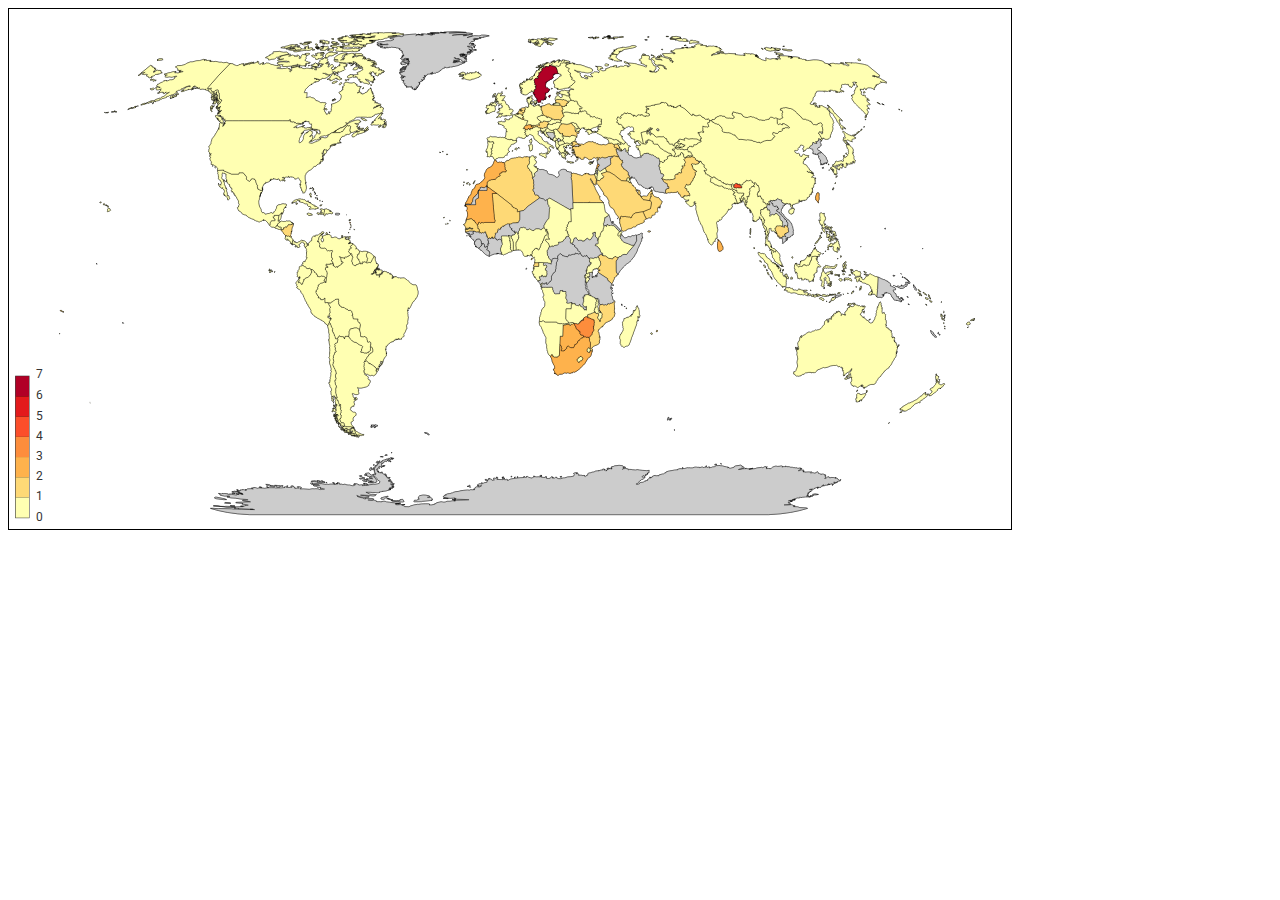
<file: Final-Project/map.html>
<html>
<head>
  <meta charset="utf-8">
  <link href="https://fonts.googleapis.com/css?family=Roboto:100" rel="stylesheet">
  <script src="https://d3js.org/d3.v4.min.js"></script>
  <link href="resources/d3.geomap.css" rel="stylesheet">
  <script src="resources/d3.geomap.dependencies.min.js"></script>
  <script src="resources/d3.geomap.min.js"></script>
  <script src="https://code.jquery.com/jquery-3.2.1.min.js"></script>

  <style>

    body{
      font-family: 'Roboto', sans-serif;
    }

    path:hover{
      fill:purple !important;
    }

    .path:hover:after {
      content: attr(data-tooltip);
    }

    select {
      border: none;
      height:20px;
      outline: 1px inset black; outline-offset:-1px
      -webkit-appearance: none;
      -webkit-border-radius: 0px;
      background: rgba(255,255,255,0.8);
      width:200px;
      position: relative;
    }

    #tooltip{
      font-size:14px;
      display:none;
      position: absolute;
      float: left;
      border: 1px solid blue;
      box-shadow: 1px 1px #888888;
      border-radius: 5px 5px 5px 5px;

      height:55px;
      width:auto;
      background: rgba(223,160,110,.9);
      padding:5px;
    }

    #tooltip-header{
      font-size:17px;
    }

    #tooltip-community{
      font-size:15px;
    }

  </style>

</head>


<body>
  <div style="border:1px solid black; width:1002px; height:520;">
    <svg style="width:1000; height: 520;" id="map">
      <foreignObject position attributes>
        <html:select>
        <select id="community_select">
          <option value="svensk-folk-swedish-alt-country">svensk-folk-swedish-alt-country</option>
          <option value="brit-pop-rock-piano-post">brit-pop-rock-piano-post</option>
          <option value="roll-oldies-60s-heavy-70s">roll-oldies-60s-heavy-70s</option>
          <option value="60s-oldies-motown-50s-40s">60s-oldies-motown-50s-40s</option>
          <option value="indietronica-folk-revival-post-punk">indietronica-folk-revival-post-punk</option>
          <option value="r'n'b-hop-hip-r&b-urban">r'n'b-hop-hip-r&b-urban</option>
          <option value="house-tropical-electro-dj-kygo">house-tropical-electro-dj-kygo</option>
          <option value="east-rap-coast-hop-hip">east-rap-coast-hop-hip</option>
          <option value="metal-grunge-screamo-nu-heavy">metal-grunge-screamo-nu-heavy</option>
          <option value="skitz0rz-sunflower-factor-bitch-uitluisteren">skitz0rz-sunflower-factor-bitch-uitluisteren</option>
          <option value="minimal-trip-hop-idm-techno">minimal-trip-hop-idm-techno</option>
        </select></html:select>
      </foreignObject>
    </svg>
  </div>

  <div id="tooltip">
    <span id="tooltip-header"></span>
    <br><br>
    <span id="tooltip-community"></span>
  </div>
</body>


<script>
$('#community_select').on('change', function() {
  map.column(this.value).update()
})


var map = d3.geomap.choropleth()
.geofile('data/countries.json')
.colors(['#ffffb2','#fed976','#feb24c','#fd8d3c','#fc4e2a','#e31a1c','#b10026'])
.column('svensk-folk-swedish-alt-country')
.legend(true)
.format(d3.format(',.0f'))
.unitId('country');


d3.csv('data/map_data.csv', function(error, data) {
  d3.select('#map')
  .call(map.draw, map)
  .datum(data)
  .attr('asd','adssad')
  .call(map.draw, map);
});


setTimeout(function(){

  $( "path" ).hover(function( ) {
    var data = $( this ).text().split("\n");
    $(this).attr("title","");
    country = data[0]
    community = ""

    if (data.length === 1){
      community = "No data"
    } else {
      community = data[2]
    }

    $('#tooltip-header').html(country);
    $('#tooltip-community').html(community);

    $('#tooltip').css('display', 'block');


  });

  $( "path" ).mouseout(function( ) {
    $('#tooltip').css('display', 'none');
  });

}, 200);


$(document).bind('mousemove', function(e){
  $('#tooltip').css({left: e.pageX + 20, top: e.pageY + 10});
});


</script>

</html>
</file>
<file: Final-Project/resources/d3.geomap.css>
text {
  fill: #333;
  font-size: 12px; }

.background {
  fill: none;
  pointer-events: all; }

.unit {
  cursor: pointer;
  fill: #ccc;
  stroke: #000;
  stroke-width: 0.4px; }

.legend-bg {
  fill: #fff;
  fill-opacity: 0.8; }

.legend-bar {
  stroke: #333;
  stroke-width: 1px; }

/*# sourceMappingURL=geomap.css.map */
</file>
